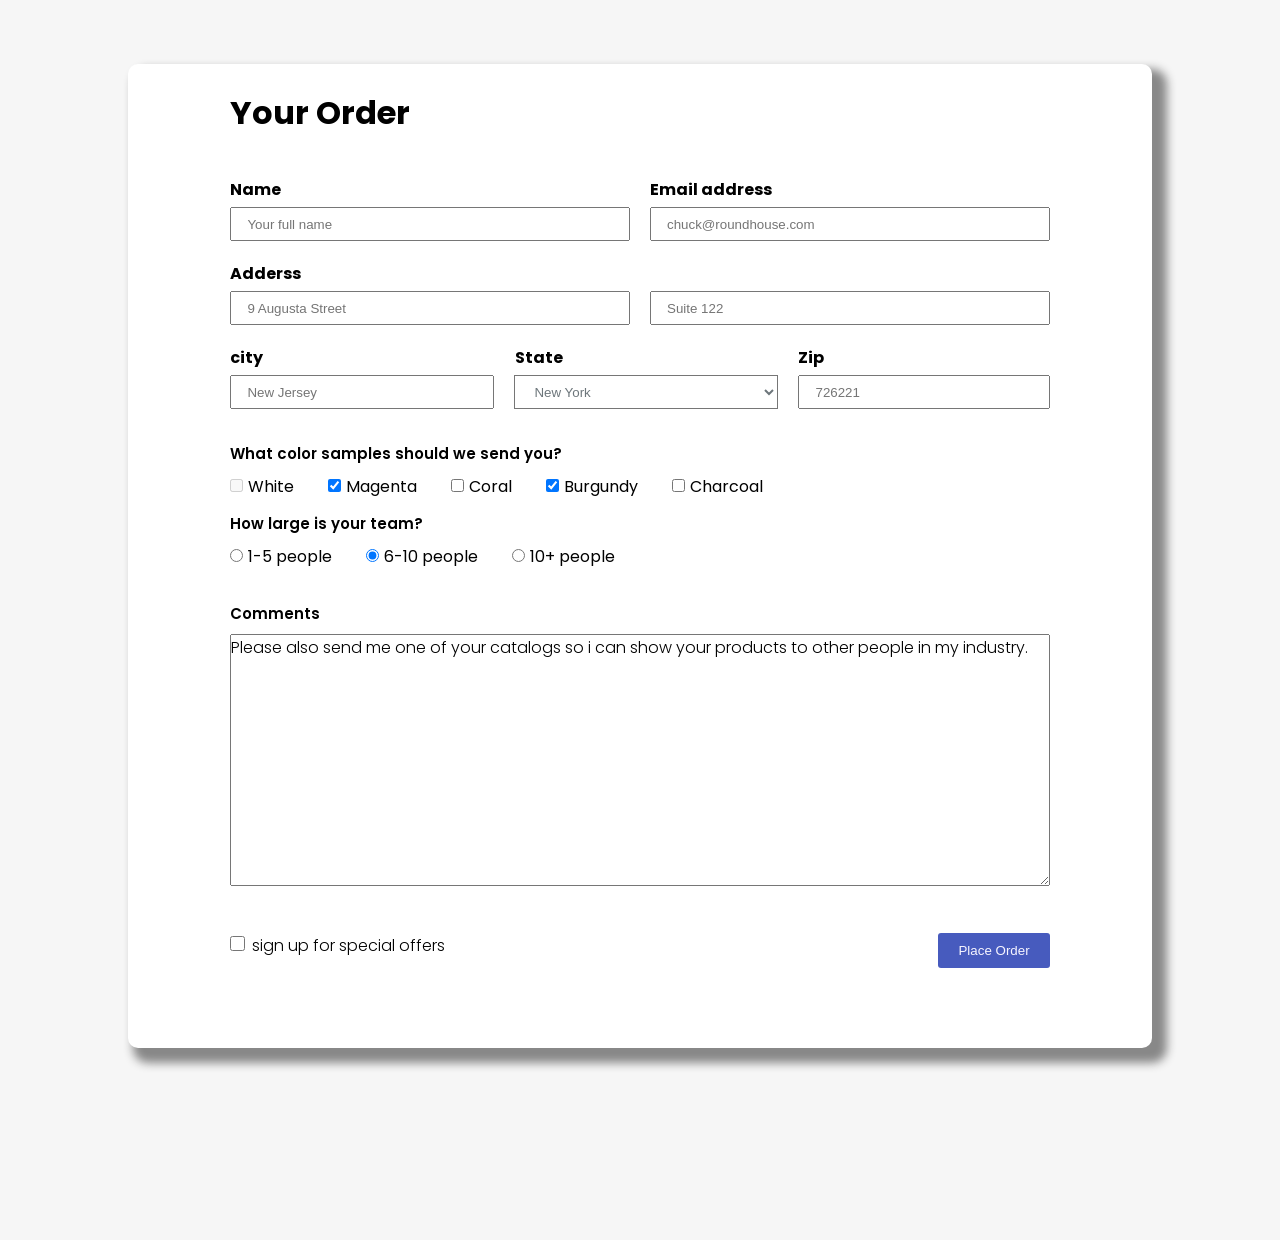
<file: Your Order/index.html>
<!DOCTYPE html>
<html lang="en">

<head>
    <meta charset="UTF-8">
    <meta http-equiv="X-UA-Compatible" content="IE=edge">
    <meta name="viewport" content="width=device-width, initial-scale=1.0">
    <title>Your Order</title>
    <link rel="preconnect" href="https://fonts.googleapis.com">
    <link rel="preconnect" href="https://fonts.gstatic.com" crossorigin>
    <link href="https://fonts.googleapis.com/css2?family=Poppins:wght@100;200;300;400;500;600;700;800;900&display=swap"
        rel="stylesheet">

    <style>
        * {
            margin: 0;
            padding: 0;
            box-sizing: border-box;
        }

        body {
            background-color: #f6f6f6;
            font-family: 'Poppins', sans-serif;

        }

        .main-container {
            background-color: #ffffff;
            width: 80%;
            margin: 5% auto 15% auto;
            border-radius: 10px;
            box-shadow: 10px 10px 10px 5px #888;
        }

        h1 {
            padding-top: 25px;
            margin-bottom: 40px;
        }

        .form-container {
            width: 80%;
            margin: 5% auto 15% auto;

        }

        .input-div,
        .location,
        .address-input,
        .sign {
            width: 100%;
            display: flex;
            justify-content: space-between;
        }

        .comments {
            width: 100%;
            font-family: 'poppins', sans-serif;
            font-weight: 300;
            font-size: 16px;
        }

        input[type="text"] {
            width: 100%;
            height: 25px;
            margin-top: 5px;
            margin-bottom: 20px;
            padding: 15px 15px;
        }

        .input-text input[type="email"] {
            width: 100%;
            height: 25px;
            margin-top: 5px;
            margin-bottom: 20px;
            padding: 15px 15px;
        }

        .address {
            width: 100%;
        }

        .state {
            width: 100%;
            height: 25px;
            margin-top: 5px;
            margin-bottom: 20px;
            margin-right: 20px;
            margin-left: 20px;
            padding: 0px 15px 0px 15px;
            height: 34px;
            color: #6d767b;
            background-color: #ffffff;
        }

        .zip {
            padding-left: 40px;
        }

        .margin-right {
            margin-right: 20px;
        }

        .sample span {
            margin-right: 30px;
        }

        .sample input[type="checkbox"] {
            margin-right: 5px;
        }

        p {
            font-size: 15px;
            font-weight: 600;
            line-height: 2.5rem;
            margin-top: 5px
        }

        .team span {
            margin-right: 30px;
        }

        .team input[type="radio"] {
            margin-right: 5px;
        }

        .team {
            margin-bottom: 25px;
        }

        .sign {
            margin-top: 40px;
            padding-bottom: 80px;
            font-weight: 300;
        }

        .sign input[type="checkbox"] {
            width: 15px;
            height: 15px;
            margin-right: 3px;

        }

        button {
            padding: 10px 20px;
            background-color: #475bbe;
            color: #f6f5ff;
            border: none;
            border-radius: 3px;
        }
    </style>
</head>

<body>
    <div class="main-container">

        <div class="form-container">
            <h1>Your Order</h1>
            <form action="get">
                <div class="input-div">
                    <div class="input-text margin-right address">
                        <label><b>Name</b></label>
                        <input type="text" placeholder="Your full name">
                    </div>
                    <div class="input-text address">
                        <label><b>Email address</b></label>
                        <input type="email" placeholder="chuck@roundhouse.com">
                    </div>
                </div>

                <div class="">
                    <label><b>Adderss</b></label>
                    <div class="address-input">
                        <div class="address margin-right">
                            <input type="text" placeholder="9 Augusta Street">
                        </div>
                        <div class="address">
                            <input type="text" placeholder="Suite 122">
                        </div>
                    </div>


                </div>

                <div class="location">
                    <div class="city address">
                        <label><b>city</b></label>
                        <input type="text" placeholder="New Jersey">
                    </div>

                    <div class="address">
                        <label><b style="
                            padding-left: 21px;
                        ">State</b></label>
                        <select class="state">
                            <option>New York</option>
                            <option>California</option>
                            <option>Washington DC</option>
                        </select>
                    </div>

                    <div class="zip address">
                        <label><b>Zip</b></label>
                        <input type="text" placeholder="726221">
                    </div>

                </div>

                <div class="sample">
                    <p>What color samples should we send you?</p>
                    <span><input type="checkbox" disabled>White</span>
                    <span><input type="checkbox" checked>Magenta</span>
                    <span><input type="checkbox">Coral</span>
                    <span><input type="checkbox" checked>Burgundy</span>
                    <span><input type="checkbox">Charcoal</span>
                </div>
                <div class="team">
                    <p>How large is your team?</p>
                    <input type="radio" name="team"><span>1-5 people</span>
                    <input type="radio" name="team" checked><span>6-10 people</span>
                    <input type="radio" name="team"><span>10+ people</span>
                </div>
                <div class="comments">
                    <label>
                        <p>Comments</p>
                    </label>
                    <textarea class="comments"
                        rows="10">Please also send me one of your catalogs so i can show your products to other people in my industry.</textarea>
                </div>
                <div class="sign">
                    <div><input type="checkbox">
                        <span>sign up for special offers</span>
                    </div>
                    <div><button>Place Order</button></div>
                </div>


            </form>
        </div>
    </div>
</body>

</html>
</file>
